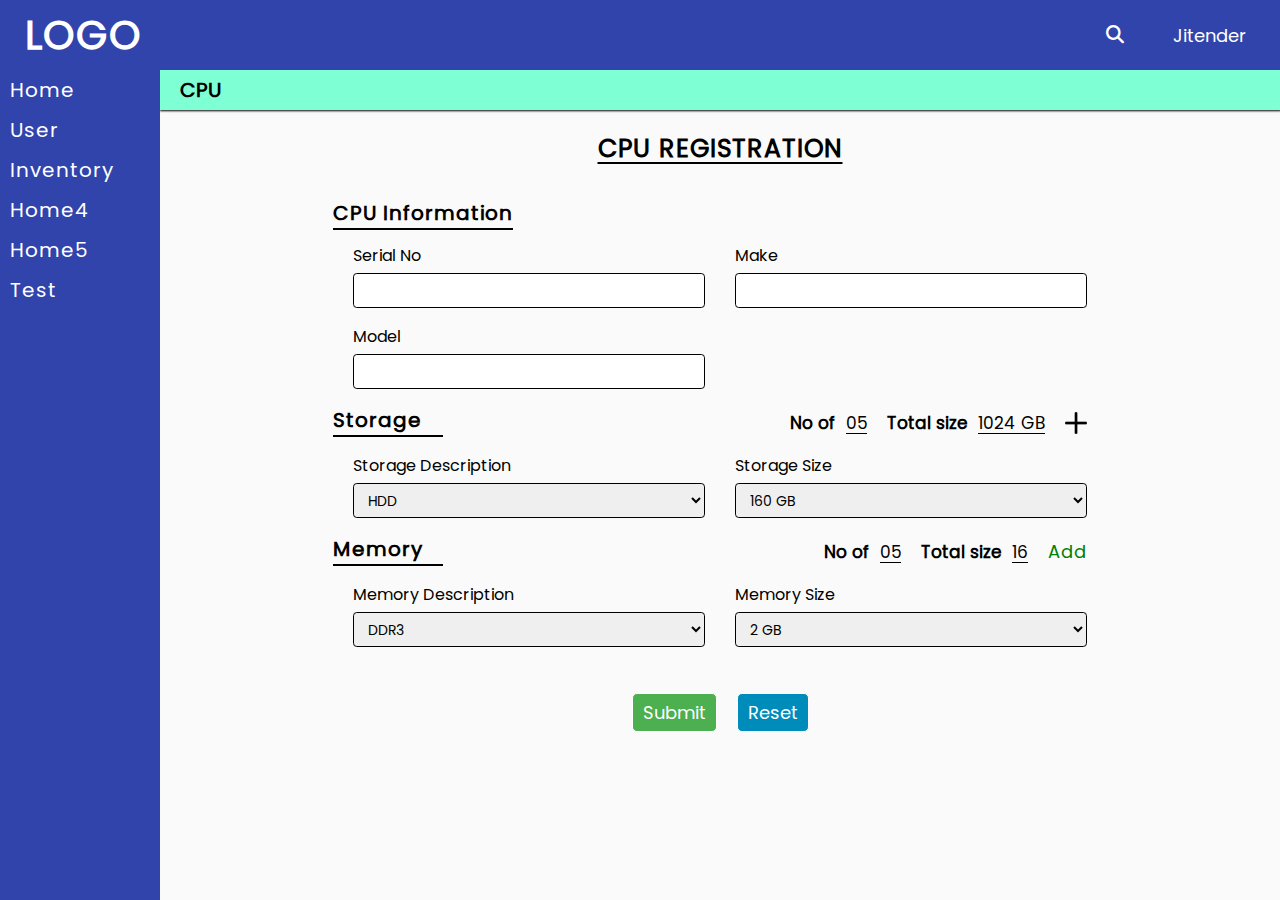
<file: add-cpu.html>
<!DOCTYPE html>
<html lang="en">

<head>
    <meta charset="UTF-8">
    <meta name="viewport" content="width=device-width, initial-scale=1.0">
    <title>Home</title>
    <link rel="stylesheet" href="https://cdnjs.cloudflare.com/ajax/libs/font-awesome/6.4.2/css/all.min.css">
    <link rel="stylesheet" href="CSS/root.css">
    <link rel="stylesheet" href="CSS/style.css">
    <!-- <link rel="stylesheet" href="CSS/form1.css"> -->
    <link rel="stylesheet" href="CSS/media.css">
</head>

<body>

    <!--? Header -->

    <div class="searchbar">
        <div class="search-section">
            <input type="text" id="search-input">
            <input type="submit" value="Search" class="btn" id="search-btn">

        </div>
    </div>

    <div class="header">

        <div class="left-header">
            <!-- ! bar -->
            <div class="bar">
                <img src="image/icon/menu-bar.webp" alt="" width="40px" id="opensidebarmenu">

            </div>

            <!-- ! End bar -->


            <!--! logo -->

            <div class="logo">
                <a href="">
                    <Span>LOGO</Span>
                </a>
            </div>
            <!--! End logo -->



        </div>

        <div class="right-header">


            <!--! search -->
            <div class="search">

                <i class="fa-solid fa-magnifying-glass fa-2xl showsearch" style="color: #ffffff;"></i>





            </div>



            <!--! End search -->


            <!--! User -->
            <div class="user">
                <Span>Jitender</Span>
            </div>
            <!--! End User -->



        </div>
    </div>



    <!--? END Header -->

    <!--? Sidebar  -->

    <div class="sidebar" id="sidebarmenu">

     
        <div class="menu">
            <ul>
                <li><a href="index.html">Home</a></li>

                <li class="sub"><a> User</a>
                    <div class="submenu">
                        <ul>
                            <li><a href="user.html">User</a></li>
                            <li><a href="add-user.html">Registration</a></li>
                            <li><a href="update-user.html">Update</a></li>

                        </ul>
                    </div>
                </li>
                <li class="sub"><a>Inventory</a>
                    <div class="submenu">
                        <ul>
                            <li class="sub2"><a>CPU</a>
                                <div class="submenu2">
                                    <ul>
                                        <li><a href="cpu.html">CPU</a></li>
                                        <li><a href="add-cpu.html">Add</a></li>
                                        <li><a href="update-cpu.html">Update</a></li>
                                    </ul>

                                </div>
                            
                            </li>
                            <li class="sub2"><a>Monitor</a>
                                <div class="submenu2">
                                    <ul>
                                        <li><a href="">Monitor</a></li>
                                        <li><a href="">Add</a></li>
                                        <li><a href="">Update</a></li>
                                    </ul>

                                </div>
                            
                            </li>
                            <li class="sub2"><a>Printer</a>
                                <div class="submenu2">
                                    <ul>
                                        <li><a href="">Printer</a></li>
                                        <li><a href="">Add</a></li>
                                        <li><a href="">Update</a></li>
                                    </ul>

                                </div>
                            
                            </li>
                            <li><a href="">Other</a></li>
                           
                        </ul>
                    </div>
                </li>
                <li><a href="menu.html">Home4</a></li>
                
                <li class="sub"><a>Home5</a>
                    <div class="submenu">
                        <ul>
                            <li><a href="">Submenu-2</a></li>
                            <li><a href="">Submenu-2</a></li>
                            <li><a href="">Submenu-2</a></li>
                        </ul>
                    </div>

                </li>
                <li class="sub"><a >Test</a>
                    <div class="submenu">
                        <ul>
                            <li><a href="test/table.html">Test Table</a></li>
                            <li><a href="test/form.html">Test Form</a></li>
                        </ul>
                    </div>
                </li>

            </ul>
        </div>

    </div>


    <!--? End Sidebar  -->

    <section class="container">

        <div class="cat">
            <span>CPU</span>
        </div>

        <div class="main-container">


            <div class="f-responsive">
                <div class="mform">

                    <div class="form-header">
                        <p>
                            CPU REGISTRATION
                        </p>
                    </div>

                    <form action="#">




                        <!-- <legend>CPU Information</legend> -->
                        <div class="field-dis">
                            <div class="fd-left">
                                <p>CPU Information</p>
                            </div>
                        </div>

                        <div class="f-div-inline">
                            <div class="input-field">
                                <label class="mform-lb" for="serialno">Serial No</label>
                                <input type="text" id="serialno" class="input-text">
                            </div>
                            <div class="input-field">
                                <label class="mform-lb" for="make">Make</label>
                                <input type="text" id="make" class="input-text">
                            </div>
                            <div class="input-field">
                                <label class="mform-lb" for="model">Model</label>
                                <input type="text" id="model" class="input-text">
                            </div>



                        </div>

                        <div class="field-dis">
                            <div class=" fd-left">
                                <p>Storage</p>
                            </div>
                            <div class="fd-right">
                                <div>
                                    <label >No of</label>
                                    <span class="no-of"> 05 </span>
                                </div>
                                <div>
                                    <label >Total size</label>
                                    <span class="to-size">1024 GB</span>
                                </div>
                                <div class="add-item">
                                    <img src="image/icon/plus.webp" alt="add Storage">
                                </div>
                                <!-- <div class="add-item">
                                    <a href="#">Add</a>
                                </div> -->
                            </div>

                        </div>

                        <div class="f-div-inline">

                            <div class="input-field">
                                <label class="mform-lb" >Storage Description</label>
                                <select name=""  class="input-select">
                                    <option disabled>select</option>
                                    <option value="hdd">HDD</option>
                                    <option value="ssd">SSD</option>
                                </select>
                            </div>
                            <div class="input-field">
                                <label class="mform-lb" >Storage Size</label>
                                <select name=""  class="input-select">
                                    <option disabled>select</option>
                                    <option value="160gb">160 GB</option>
                                    <option value="250gb">250 GB</option>
                                    <option value="320fb">320 GB</option>
                                    <option value="512gb">512 GB</option>
                                    <option value="1tb">1 TB</option>
                                </select>
                            </div>
                            
                        </div>
                        <div class="field-dis">
                            <div class=" fd-left">
                                <p>Memory</p>
                            </div>
                            <div class="fd-right">
                                <div>
                                    <label >No of</label>
                                    <span class="no-of"> 05 </span>
                                </div>
                                <div>
                                    <label >Total size</label>
                                    <span class="to-size"> 16 </span>
                                </div>
                                <!-- <div class="add-item">
                                    <img src="image/icon/plus.webp" alt="add Memory">
                                </div> -->
                                <div class="add-item">
                                    <a href="#">Add</a>
                                </div>
                            </div>

                        </div>
                        <div class="f-div-inline">

                           
                            <div class="input-field">
                                <label class="mform-lb" >Memory Description</label>
                                <select name=""  class="input-select">
                                    <option disabled>select</option>
                                    <option value="ddr3">DDR3</option>
                                    <option value="ddr4">DDR4</option>
                                </select>
                            </div>
                            <div class="input-field">
                                <label class="mform-lb" >Memory Size</label>
                                <select name="" class="input-select">
                                    <option disabled>select</option>
                                    <option value="2gb">2 GB</option>
                                    <option value="4gb">4 GB</option>
                                    <option value="8gb">8 GB</option>
                                    <option value="16gb">16 GB</option>
                                </select>
                            </div>
                        </div>





                        <div class="f-btn-inline">
                            <div class="button">
                                <input type="submit" class="btn bg-green">
                            </div>
                            <div class="button">
                                <input type="reset" class="btn bg-blue">
                            </div>

                        </div>

                    </form>
                </div>
            </div>


        </div>

    </section>


















    <script src="JS/script.js"></script>

</body>

</html>
</file>
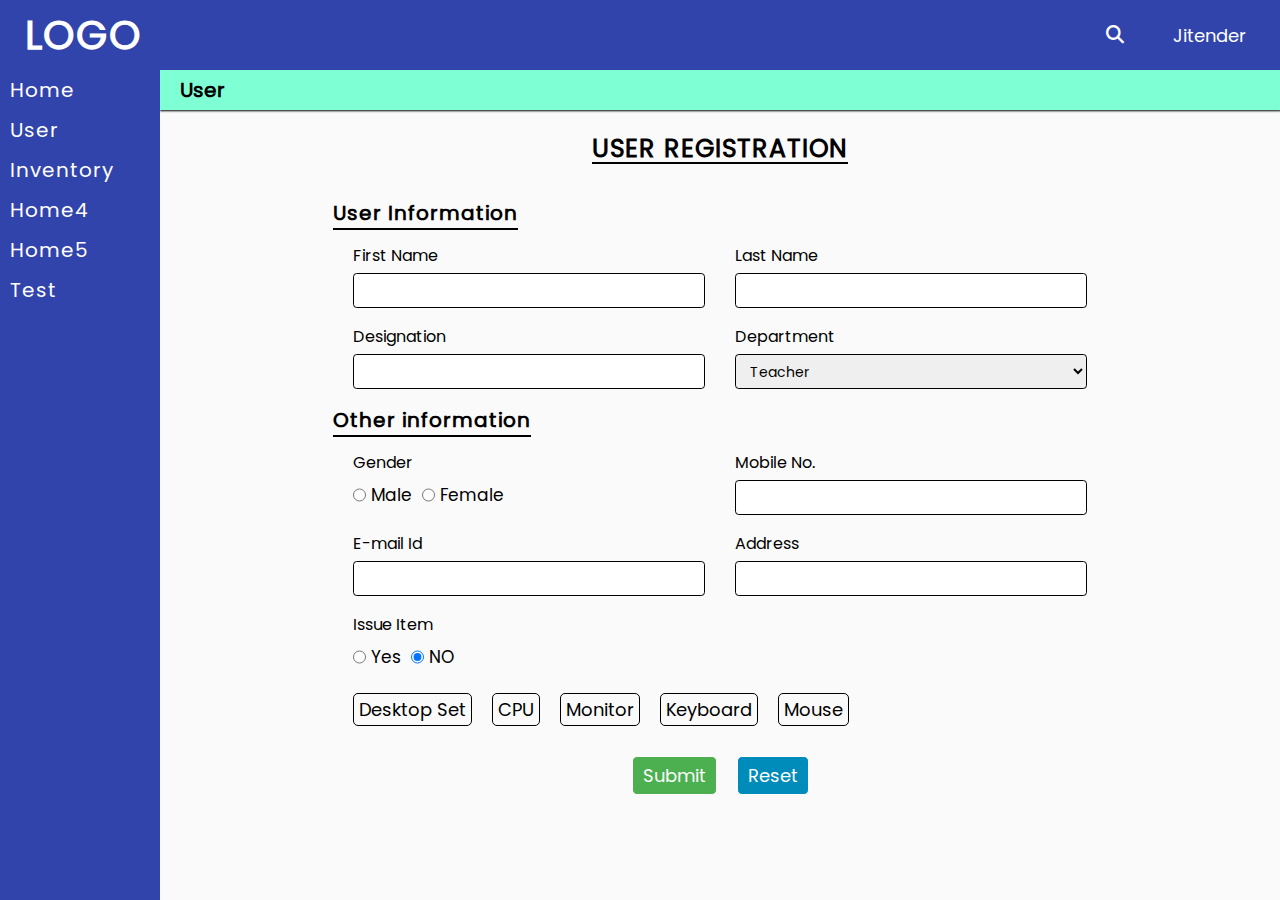
<file: add-user.html>
<!DOCTYPE html>
<html lang="en">

<head>
    <meta charset="UTF-8">
    <meta name="viewport" content="width=device-width, initial-scale=1.0">
    <title>Home</title>
    <link rel="stylesheet" href="https://cdnjs.cloudflare.com/ajax/libs/font-awesome/6.4.2/css/all.min.css">
    <link rel="stylesheet" href="CSS/root.css">
    <link rel="stylesheet" href="CSS/style.css">
    <link rel="stylesheet" href="CSS/media.css">
    <link rel="stylesheet" href="CSS/style2.css">
</head>

<body>

    <!--? Header --> 

    <div class="searchbar">
        <div class="search-section">
            <input type="text" id="search-input">
            <input type="submit" value="Search" class="btn" id="search-btn">

        </div>
    </div>

    <div class="header">

        <div class="left-header">
            <!-- ! bar -->
            <div class="bar">
                <img src="image/icon/menu-bar.webp" alt="" width="40px" id="opensidebarmenu">

            </div>

            <!-- ! End bar -->


            <!--! logo -->

            <div class="logo">
                <a href="">
                    <Span>LOGO</Span>
                </a>
            </div>
            <!--! End logo -->



        </div>

        <div class="right-header">


            <!--! search -->
            <div class="search">

                <i class="fa-solid fa-magnifying-glass fa-2xl showsearch" style="color: #ffffff;"></i>





            </div>



            <!--! End search -->


            <!--! User -->
            <div class="user">
                <Span>Jitender</Span>
            </div>
            <!--! End User -->



        </div>
    </div>



    <!--? END Header -->

    <!--? Sidebar  -->

    <div class="sidebar" id="sidebarmenu">


        <div class="menu">
            <ul>
                <li><a href="index.html">Home</a></li>

                <li class="sub"><a> User</a>
                    <div class="submenu">
                        <ul>
                            <li><a href="user.html">User</a></li>
                            <li><a href="add-user.html">Registration</a></li>
                            <li><a href="update-user.html">Update</a></li>

                        </ul>
                    </div>
                </li>
                <li class="sub"><a>Inventory</a>
                    <div class="submenu">
                        <ul>
                            <li class="sub2"><a>CPU</a>
                                <div class="submenu2">
                                    <ul>
                                        <li><a href="cpu.html">CPU</a></li>
                                        <li><a href="add-cpu.html">Add</a></li>
                                        <li><a href="update-cpu.html">Update</a></li>
                                    </ul>

                                </div>

                            </li>
                            <li class="sub2"><a>Monitor</a>
                                <div class="submenu2">
                                    <ul>
                                        <li><a href="">Monitor</a></li>
                                        <li><a href="">Add</a></li>
                                        <li><a href="">Update</a></li>
                                    </ul>

                                </div>

                            </li>
                            <li class="sub2"><a>Printer</a>
                                <div class="submenu2">
                                    <ul>
                                        <li><a href="">Printer</a></li>
                                        <li><a href="">Add</a></li>
                                        <li><a href="">Update</a></li>
                                    </ul>

                                </div>

                            </li>
                            <li><a href="">Other</a></li>

                        </ul>
                    </div>
                </li>
                <li><a href="menu.html">Home4</a></li>

                <li class="sub"><a>Home5</a>
                    <div class="submenu">
                        <ul>
                            <li><a href="">Submenu-2</a></li>
                            <li><a href="">Submenu-2</a></li>
                            <li><a href="">Submenu-2</a></li>
                        </ul>
                    </div>

                </li>
                <li class="sub"><a>Test</a>
                    <div class="submenu">
                        <ul>
                            <li><a href="test/table.html">Test Table</a></li>
                            <li><a href="test/form.html">Test Form</a></li>
                        </ul>
                    </div>
                </li>

            </ul>
        </div>

    </div>


    <!--? End Sidebar  -->

    <section class="container">

        <div class="cat">
            <span>User</span>
        </div>

        <div class="main-container">


            <div class="f-responsive">
                <div class="mform">

                    <div class="form-header">
                        <p>
                            USER REGISTRATION
                        </p>
                    </div>

                    <form action="#">




                        <div class="field-dis">
                            <div class="fd-left">
                                <p>User Information</p>
                            </div>

                        </div>
                        <div class="f-div-inline">
                            <div class="input-field">
                                <label class="mform-lb" for="fname">First Name</label>
                                <input type="text" id="fname" class="input-text">
                            </div>
                            <div class="input-field">
                                <label class="mform-lb" for="lname">Last Name</label>
                                <input type="text" id="lname" class="input-text">
                            </div>
                            <div class="input-field">
                                <label class="mform-lb" for="designation">Designation</label>
                                <input type="text" id="designation" class="input-text">
                            </div>

                            <div class="input-field">
                                <label class="mform-lb" for="department">Department</label>
                                <select name="" id="department" class="input-select">
                                    <option disabled>select</option>
                                    <option value="teacher">Teacher</option>
                                    <option value="admin">Admin</option>
                                    <option value="schooloffice">School Office</option>
                                </select>
                            </div>



                        </div>

                        <div class="field-dis">
                            <div class="fd-left">
                                <p>Other information</p>
                            </div>

                        </div>

                        <div class="f-div-inline">
                            <div class="input-field">
                                <label class="mform-lb">Gender</label>
                                <div class="f-radio-inline">
                                    <div class="input-radio">
                                        <input type="radio" value="male" id="male" name="gender">
                                        <label class="mform-ch-lb" for="male">Male</label>

                                    </div>
                                    <div class="input-radio">
                                        <input type="radio" value="female" id="female" name="gender">
                                        <label class="mform-ch-lb" for="female">Female</label>

                                    </div>
                                </div>
                            </div>

                            <div class="input-field">
                                <label class="mform-lb" for="mobile">Mobile No.</label>
                                <input type="number" id="mobile" class="input-text">
                            </div>
                            <div class="input-field">
                                <label class="mform-lb" for="email">E-mail Id</label>
                                <input type="email" id="email" class="input-text">
                            </div>
                            <div class="input-field">
                                <label class="mform-lb" for="address">Address</label>
                                <input type="email" id="address" class="input-text">
                                
                            </div>

                            <!--! item issue  (yes / No) -->

                            <div class="input-field">
                                <label class="mform-lb">Issue Item</label>
                                <div class="f-radio-inline ">
                                    <div class="input-radio">
                                        <input type="radio" value="yes" class="issueitemyes" id="yes" name="issueItem">
                                        <label class="mform-ch-lb" for="yes">Yes</label>

                                    </div>
                                    <div class="input-radio">
                                        <input type="radio" value="no" class="issueitemno" checked id="issureno"
                                            name="issueItem">
                                        <label class="mform-ch-lb" for="issureno">NO</label>

                                    </div>
                                </div>
                            </div>



                        </div>


                        <!--! Items Name -->

                        <div class="issueitems mb-2">
                            <div class="f-div-inline">
                                <!-- <label class="mform-lb " for="">Name</label> -->
                                <div class=" d-flex">
                                    <div class="input-checkbox mr-2 ">
                                        <input type="checkbox" class="f-issue-btn" id="userissuedesktopset" value="">
                                        <label class="sm-btn" for="userissuedesktopset">Desktop Set</label>

                                    </div>

                                    <div class="input-checkbox mr-2 ">
                                        <input type="checkbox" class="f-issue-btn" id="userissuecpu" value="">
                                        <label class="sm-btn" for="userissuecpu">CPU</label>

                                    </div>
                                    <div class="input-checkbox mr-2 ">
                                        <input type="checkbox" class="f-issue-btn" id="userissuelcd" value="">
                                        <label class="sm-btn" for="userissuelcd">Monitor</label>

                                    </div>
                                    <div class="input-checkbox mr-2">
                                        <input type="checkbox" class="f-issue-btn" id="userissuekeybord" value="">
                                        <label class="sm-btn" for="userissuekeybord">Keyboard</label>

                                    </div>
                                    <div class="input-checkbox mr-2">
                                        <input type="checkbox" class="f-issue-btn" id="userissuemouse" value="">
                                        <label class="sm-btn" for="userissuemouse">Mouse</label>

                                    </div>
                                </div>
                            </div>

                        </div>


                        <!--! Issued items details  -->

                        <div class="f-div-inline d-none" id="desktopsetdetails">
                            <div class="field-dis ">
                                <div class="fd-left">
                                    <p class="m-font" style="font-size: 1.7rem;">Desktop Set Details</p>
                                </div>
    
                            </div>
                            <div class="input-field">
                                <label class="mform-lb" for="cpuserialno"> CPU Serial No</label>
                                <input type="text" id="cpuserialno" class="input-text">
                            </div>
                            <div class="input-field">
                                <label class="mform-lb" for="lcdserialno"> Monitor Serial No</label>
                                <input type="text" id="lcdserialno" class="input-text">
                            </div>
                            <div class="input-field">
                                <label class="mform-lb">Keyboard</label>
                                <div class="f-radio-inline ">
                                    <div class="input-radio">
                                        <input type="radio" value="yes" class="issueitemyes" id="keyboardyes" checked name="keyboard">
                                        <label class="mform-ch-lb" for="keyboardyes">Yes</label>

                                    </div>
                                    <div class="input-radio">
                                        <input type="radio" value="no" class="issueitemno"  id="keyboardno"
                                            name="keyboard">
                                        <label class="mform-ch-lb mr-2" for="keyboardno">NO</label>
                                       

                                    </div>
                                    <div class="input-radio">
                                        <input type="text" class="keyboardserialno d-none " >
                                        
                                       

                                    </div>
                                </div>
                            </div>
                            <div class="input-field">
                                <label class="mform-lb">Mouse</label>
                                <div class="f-radio-inline ">
                                    <div class="input-radio">
                                        <input type="radio" value="yes" class="issueitemyes" id="mouseyes" checked name="mouse">
                                        <label class="mform-ch-lb" for="mouseyes">Yes</label>

                                    </div>
                                    <div class="input-radio">
                                        <input type="radio" value="no" class="issueitemno"  id="mouseno"
                                            name="mouse">
                                        <label class="mform-ch-lb" for="mouseno">NO</label>

                                    </div>
                                </div>
                            </div>
                        </div>

                          <!-- ! Issued items details -- CPU  -->

                        <div class="f-div-inline d-none" id="cpudetails">
                            <div class="field-dis ">
                                <div class="fd-left">
                                    <p class="m-font" style="font-size: 1.7rem;">CPU Set Details</p>
                                </div>
    
                            </div>
                            <div class="input-field">
                                <label class="mform-lb" for="cpuserialno"> CPU Serial No</label>
                                <input type="text" id="cpuserialno" class="input-text">
                            </div>
                            
                        </div>
                          <!-- ! Issued items details --- Monitor  -->

                        <div class="f-div-inline d-none" id="lcddetails">
                            <div class="field-dis ">
                                <div class="fd-left">
                                    <p class="m-font" style="font-size: 1.7rem;">Monitor Set Details</p>
                                </div>
    
                            </div>
                            <div class="input-field">
                                <label class="mform-lb" for="lcdserialno"> Monitor Serial No</label>
                                <input type="text" id="lcdserialno" class="input-text">
                            </div>
                            
                        </div>


                        <div class="f-btn-inline">
                            <div class="button">
                                <input type="submit" class="btn bg-green">
                            </div>
                            <div class="button">
                                <input type="reset" class="btn bg-blue">
                            </div>

                        </div>

                    </form>
                </div>
            </div>


        </div>

    </section>


















    <script src="JS/script.js"></script>

</body>

</html>
</file>
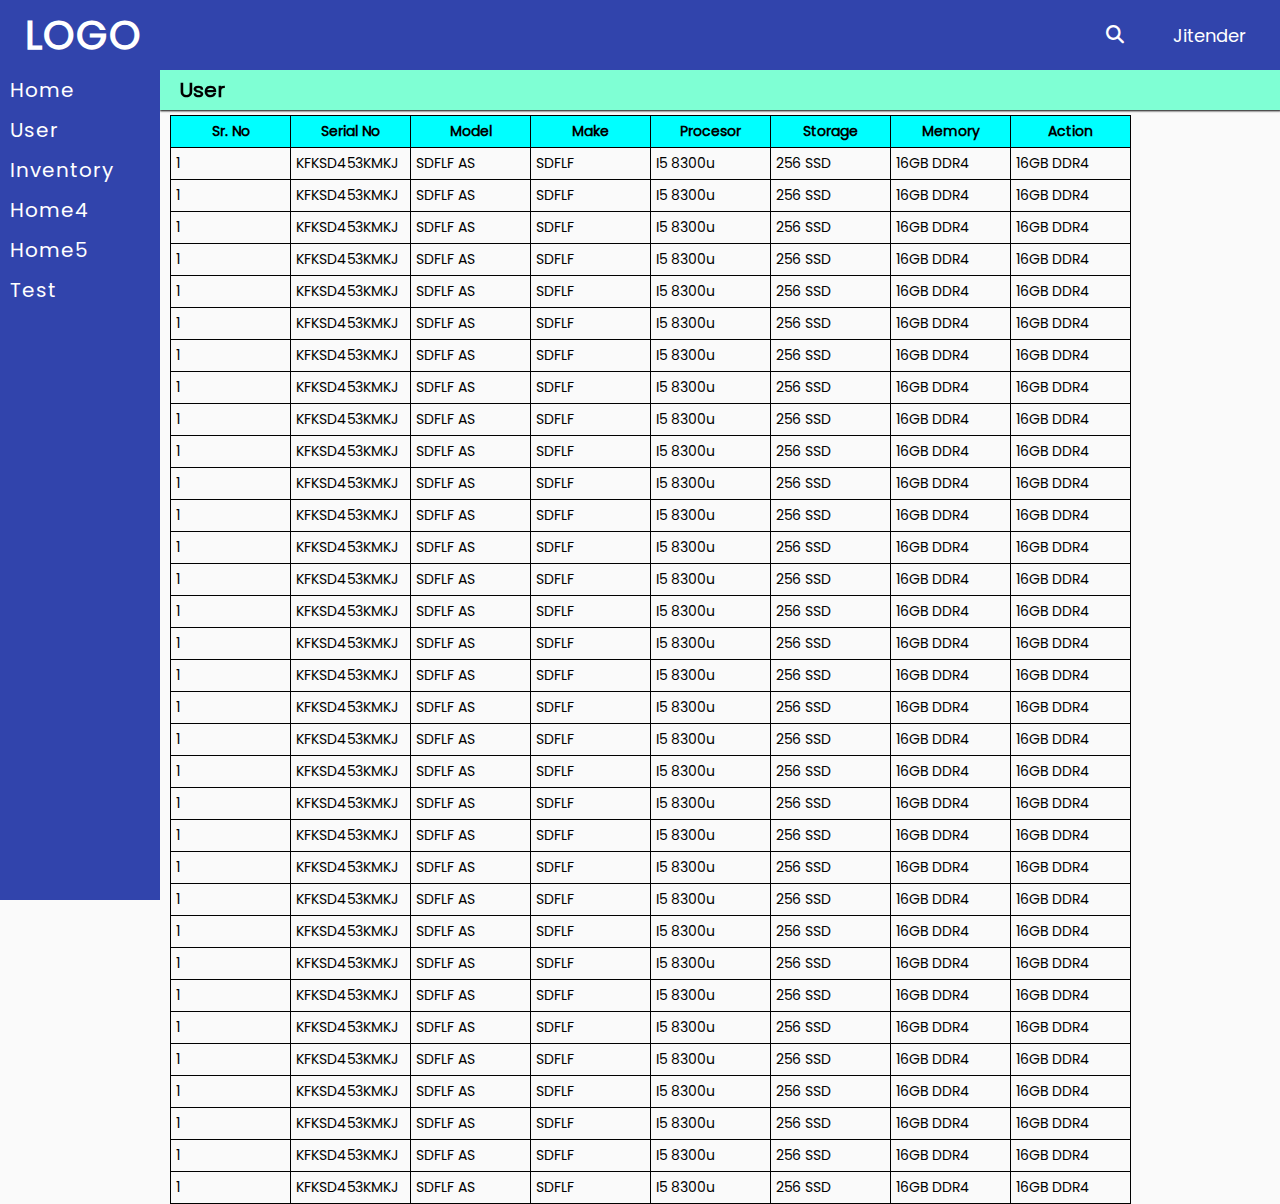
<file: cpu.html>
<!DOCTYPE html>
<html lang="en">

<head>
    <meta charset="UTF-8">
    <meta name="viewport" content="width=device-width, initial-scale=1.0">
    <title>Home</title>
    <link rel="stylesheet" href="https://cdnjs.cloudflare.com/ajax/libs/font-awesome/6.4.2/css/all.min.css">
    <link rel="stylesheet" href="CSS/root.css">
    <link rel="stylesheet" href="CSS/style.css">
    <link rel="stylesheet" href="CSS/media.css">
</head>

<body>

    <!--? Header -->

    <div class="header">

        <div class="left-header">
            <!-- ! bar -->
            <div class="bar">
                <img src="image/icon/menu-bar.webp" alt="" width="40px" id="opensidebarmenu">

            </div>

            <!-- ! End bar -->


            <!--! logo -->

            <div class="logo">
                <a href="">
                    <Span>LOGO</Span>
                </a>
            </div>
            <!--! End logo -->



        </div>

        <div class="right-header">


            <!--! search -->
            <div class="search">

                <i class="fa-solid fa-magnifying-glass fa-2xl showsearch" style="color: #ffffff;"></i>

             



            </div>



            <!--! End search -->


            <!--! User -->
            <div class="user">
                <Span>Jitender</Span>
            </div>
            <!--! End User -->



        </div>
    </div>

    <div class="searchbar">
        <div class="search-section">
            <input type="text" id="search-input">
            <input type="submit" value="Search" class="btn" id="search-btn">

        </div>
    </div>

    <!--? END Header -->

    <!--? Sidebar  -->

    <div class="sidebar" id="sidebarmenu">

     
        <div class="menu">
            <ul>
                <li><a href="index.html">Home</a></li>

                <li class="sub"><a> User</a>
                    <div class="submenu">
                        <ul>
                            <li><a href="user.html">User</a></li>
                            <li><a href="add-user.html">Registration</a></li>
                            <li><a href="update-user.html">Update</a></li>

                        </ul>
                    </div>
                </li>
                <li class="sub"><a>Inventory</a>
                    <div class="submenu">
                        <ul>
                            <li class="sub2"><a>CPU</a>
                                <div class="submenu2">
                                    <ul>
                                        <li><a href="cpu.html">CPU</a></li>
                                        <li><a href="add-cpu.html">Add</a></li>
                                        <li><a href="update-cpu.html">Update</a></li>
                                    </ul>

                                </div>
                            
                            </li>
                            <li class="sub2"><a>Monitor</a>
                                <div class="submenu2">
                                    <ul>
                                        <li><a href="">Monitor</a></li>
                                        <li><a href="">Add</a></li>
                                        <li><a href="">Update</a></li>
                                    </ul>

                                </div>
                            
                            </li>
                            <li class="sub2"><a>Printer</a>
                                <div class="submenu2">
                                    <ul>
                                        <li><a href="">Printer</a></li>
                                        <li><a href="">Add</a></li>
                                        <li><a href="">Update</a></li>
                                    </ul>

                                </div>
                            
                            </li>
                            <li><a href="">Other</a></li>
                           
                        </ul>
                    </div>
                </li>
                <li><a href="menu.html">Home4</a></li>
                
                <li class="sub"><a>Home5</a>
                    <div class="submenu">
                        <ul>
                            <li><a href="">Submenu-2</a></li>
                            <li><a href="">Submenu-2</a></li>
                            <li><a href="">Submenu-2</a></li>
                        </ul>
                    </div>

                </li>
                <li class="sub"><a >Test</a>
                    <div class="submenu">
                        <ul>
                            <li><a href="test/table.html">Test Table</a></li>
                            <li><a href="test/form.html">Test Form</a></li>
                        </ul>
                    </div>
                </li>

            </ul>
        </div>

    </div>

    <!--? End Sidebar  -->


    <section class="container">

        <div class="cat">
            <span>User</span>
        </div>

        <div class="main-container">





            <div class="tbl">
                <table>
                    <thead>
                        <tr> 
                            <th>Sr. No</th>
                            <th>Serial No</th>
                            <th>Model</th>
                            <th>Make</th>
                            <th>Procesor</th>
                            <th>Storage</th>
                            <th>Memory</th>
                            <th>Action</th>
                        </tr>
                    </thead>
                    <tbody>
                        <tr>
                            <td>1</td>
                            <td>KFKSD453KMKJ</td>
                            <td>SDFLF AS</td>
                            <td>SDFLF</td>
                            <td>I5 8300u</td>
                            <td>256 SSD</td>
                            <td> 16GB DDR4</td>
                            <td> 16GB DDR4</td>
                        </tr>
                        <tr>
                            <td>1</td>
                            <td>KFKSD453KMKJ</td>
                            <td>SDFLF AS</td>
                            <td>SDFLF</td>
                            <td>I5 8300u</td>
                            <td>256 SSD</td>
                            <td> 16GB DDR4</td>
                            <td> 16GB DDR4</td>
                        </tr>
                        <tr>
                            <td>1</td>
                            <td>KFKSD453KMKJ</td>
                            <td>SDFLF AS</td>
                            <td>SDFLF</td>
                            <td>I5 8300u</td>
                            <td>256 SSD</td>
                            <td> 16GB DDR4</td>
                            <td> 16GB DDR4</td>
                        </tr>
                        <tr>
                            <td>1</td>
                            <td>KFKSD453KMKJ</td>
                            <td>SDFLF AS</td>
                            <td>SDFLF</td>
                            <td>I5 8300u</td>
                            <td>256 SSD</td>
                            <td> 16GB DDR4</td>
                            <td> 16GB DDR4</td>
                        </tr>
                        <tr>
                            <td>1</td>
                            <td>KFKSD453KMKJ</td>
                            <td>SDFLF AS</td>
                            <td>SDFLF</td>
                            <td>I5 8300u</td>
                            <td>256 SSD</td>
                            <td> 16GB DDR4</td>
                            <td> 16GB DDR4</td>
                        </tr>
                        <tr>
                            <td>1</td>
                            <td>KFKSD453KMKJ</td>
                            <td>SDFLF AS</td>
                            <td>SDFLF</td>
                            <td>I5 8300u</td>
                            <td>256 SSD</td>
                            <td> 16GB DDR4</td>
                            <td> 16GB DDR4</td>
                        </tr>
                        <tr>
                            <td>1</td>
                            <td>KFKSD453KMKJ</td>
                            <td>SDFLF AS</td>
                            <td>SDFLF</td>
                            <td>I5 8300u</td>
                            <td>256 SSD</td>
                            <td> 16GB DDR4</td>
                            <td> 16GB DDR4</td>
                        </tr>
                        <tr>
                            <td>1</td>
                            <td>KFKSD453KMKJ</td>
                            <td>SDFLF AS</td>
                            <td>SDFLF</td>
                            <td>I5 8300u</td>
                            <td>256 SSD</td>
                            <td> 16GB DDR4</td>
                            <td> 16GB DDR4</td>
                        </tr>
                        <tr>
                            <td>1</td>
                            <td>KFKSD453KMKJ</td>
                            <td>SDFLF AS</td>
                            <td>SDFLF</td>
                            <td>I5 8300u</td>
                            <td>256 SSD</td>
                            <td> 16GB DDR4</td>
                            <td> 16GB DDR4</td>
                        </tr>
                        <tr>
                            <td>1</td>
                            <td>KFKSD453KMKJ</td>
                            <td>SDFLF AS</td>
                            <td>SDFLF</td>
                            <td>I5 8300u</td>
                            <td>256 SSD</td>
                            <td> 16GB DDR4</td>
                            <td> 16GB DDR4</td>
                        </tr>
                        <tr>
                            <td>1</td>
                            <td>KFKSD453KMKJ</td>
                            <td>SDFLF AS</td>
                            <td>SDFLF</td>
                            <td>I5 8300u</td>
                            <td>256 SSD</td>
                            <td> 16GB DDR4</td>
                            <td> 16GB DDR4</td>
                        </tr>
                        <tr>
                            <td>1</td>
                            <td>KFKSD453KMKJ</td>
                            <td>SDFLF AS</td>
                            <td>SDFLF</td>
                            <td>I5 8300u</td>
                            <td>256 SSD</td>
                            <td> 16GB DDR4</td>
                            <td> 16GB DDR4</td>
                        </tr>
                        <tr>
                            <td>1</td>
                            <td>KFKSD453KMKJ</td>
                            <td>SDFLF AS</td>
                            <td>SDFLF</td>
                            <td>I5 8300u</td>
                            <td>256 SSD</td>
                            <td> 16GB DDR4</td>
                            <td> 16GB DDR4</td>
                        </tr>
                        <tr>
                            <td>1</td>
                            <td>KFKSD453KMKJ</td>
                            <td>SDFLF AS</td>
                            <td>SDFLF</td>
                            <td>I5 8300u</td>
                            <td>256 SSD</td>
                            <td> 16GB DDR4</td>
                            <td> 16GB DDR4</td>
                        </tr>
                        <tr>
                            <td>1</td>
                            <td>KFKSD453KMKJ</td>
                            <td>SDFLF AS</td>
                            <td>SDFLF</td>
                            <td>I5 8300u</td>
                            <td>256 SSD</td>
                            <td> 16GB DDR4</td>
                            <td> 16GB DDR4</td>
                        </tr>
                        <tr>
                            <td>1</td>
                            <td>KFKSD453KMKJ</td>
                            <td>SDFLF AS</td>
                            <td>SDFLF</td>
                            <td>I5 8300u</td>
                            <td>256 SSD</td>
                            <td> 16GB DDR4</td>
                            <td> 16GB DDR4</td>
                        </tr>
                        <tr>
                            <td>1</td>
                            <td>KFKSD453KMKJ</td>
                            <td>SDFLF AS</td>
                            <td>SDFLF</td>
                            <td>I5 8300u</td>
                            <td>256 SSD</td>
                            <td> 16GB DDR4</td>
                            <td> 16GB DDR4</td>
                        </tr>
                        <tr>
                            <td>1</td>
                            <td>KFKSD453KMKJ</td>
                            <td>SDFLF AS</td>
                            <td>SDFLF</td>
                            <td>I5 8300u</td>
                            <td>256 SSD</td>
                            <td> 16GB DDR4</td>
                            <td> 16GB DDR4</td>
                        </tr>
                        <tr>
                            <td>1</td>
                            <td>KFKSD453KMKJ</td>
                            <td>SDFLF AS</td>
                            <td>SDFLF</td>
                            <td>I5 8300u</td>
                            <td>256 SSD</td>
                            <td> 16GB DDR4</td>
                            <td> 16GB DDR4</td>
                        </tr>
                        <tr>
                            <td>1</td>
                            <td>KFKSD453KMKJ</td>
                            <td>SDFLF AS</td>
                            <td>SDFLF</td>
                            <td>I5 8300u</td>
                            <td>256 SSD</td>
                            <td> 16GB DDR4</td>
                            <td> 16GB DDR4</td>
                        </tr>
                        <tr>
                            <td>1</td>
                            <td>KFKSD453KMKJ</td>
                            <td>SDFLF AS</td>
                            <td>SDFLF</td>
                            <td>I5 8300u</td>
                            <td>256 SSD</td>
                            <td> 16GB DDR4</td>
                            <td> 16GB DDR4</td>
                        </tr>
                        <tr>
                            <td>1</td>
                            <td>KFKSD453KMKJ</td>
                            <td>SDFLF AS</td>
                            <td>SDFLF</td>
                            <td>I5 8300u</td>
                            <td>256 SSD</td>
                            <td> 16GB DDR4</td>
                            <td> 16GB DDR4</td>
                        </tr>
                        <tr>
                            <td>1</td>
                            <td>KFKSD453KMKJ</td>
                            <td>SDFLF AS</td>
                            <td>SDFLF</td>
                            <td>I5 8300u</td>
                            <td>256 SSD</td>
                            <td> 16GB DDR4</td>
                            <td> 16GB DDR4</td>
                        </tr>
                        <tr>
                            <td>1</td>
                            <td>KFKSD453KMKJ</td>
                            <td>SDFLF AS</td>
                            <td>SDFLF</td>
                            <td>I5 8300u</td>
                            <td>256 SSD</td>
                            <td> 16GB DDR4</td>
                            <td> 16GB DDR4</td>
                        </tr>
                        <tr>
                            <td>1</td>
                            <td>KFKSD453KMKJ</td>
                            <td>SDFLF AS</td>
                            <td>SDFLF</td>
                            <td>I5 8300u</td>
                            <td>256 SSD</td>
                            <td> 16GB DDR4</td>
                            <td> 16GB DDR4</td>
                        </tr>
                        <tr>
                            <td>1</td>
                            <td>KFKSD453KMKJ</td>
                            <td>SDFLF AS</td>
                            <td>SDFLF</td>
                            <td>I5 8300u</td>
                            <td>256 SSD</td>
                            <td> 16GB DDR4</td>
                            <td> 16GB DDR4</td>
                        </tr>
                        <tr>
                            <td>1</td>
                            <td>KFKSD453KMKJ</td>
                            <td>SDFLF AS</td>
                            <td>SDFLF</td>
                            <td>I5 8300u</td>
                            <td>256 SSD</td>
                            <td> 16GB DDR4</td>
                            <td> 16GB DDR4</td>
                        </tr>
                        <tr>
                            <td>1</td>
                            <td>KFKSD453KMKJ</td>
                            <td>SDFLF AS</td>
                            <td>SDFLF</td>
                            <td>I5 8300u</td>
                            <td>256 SSD</td>
                            <td> 16GB DDR4</td>
                            <td> 16GB DDR4</td>
                        </tr>
                        <tr>
                            <td>1</td>
                            <td>KFKSD453KMKJ</td>
                            <td>SDFLF AS</td>
                            <td>SDFLF</td>
                            <td>I5 8300u</td>
                            <td>256 SSD</td>
                            <td> 16GB DDR4</td>
                            <td> 16GB DDR4</td>
                        </tr>
                        <tr>
                            <td>1</td>
                            <td>KFKSD453KMKJ</td>
                            <td>SDFLF AS</td>
                            <td>SDFLF</td>
                            <td>I5 8300u</td>
                            <td>256 SSD</td>
                            <td> 16GB DDR4</td>
                            <td> 16GB DDR4</td>
                        </tr>
                        <tr>
                            <td>1</td>
                            <td>KFKSD453KMKJ</td>
                            <td>SDFLF AS</td>
                            <td>SDFLF</td>
                            <td>I5 8300u</td>
                            <td>256 SSD</td>
                            <td> 16GB DDR4</td>
                            <td> 16GB DDR4</td>
                        </tr>
                        <tr>
                            <td>1</td>
                            <td>KFKSD453KMKJ</td>
                            <td>SDFLF AS</td>
                            <td>SDFLF</td>
                            <td>I5 8300u</td>
                            <td>256 SSD</td>
                            <td> 16GB DDR4</td>
                            <td> 16GB DDR4</td>
                        </tr>
                        <tr>
                            <td>1</td>
                            <td>KFKSD453KMKJ</td>
                            <td>SDFLF AS</td>
                            <td>SDFLF</td>
                            <td>I5 8300u</td>
                            <td>256 SSD</td>
                            <td> 16GB DDR4</td>
                            <td> 16GB DDR4</td>
                        </tr>


                    </tbody>
                </table>
            </div>








        </div>

    </section>







    <script src="JS/script.js"></script>

</body>

</html>
</file>
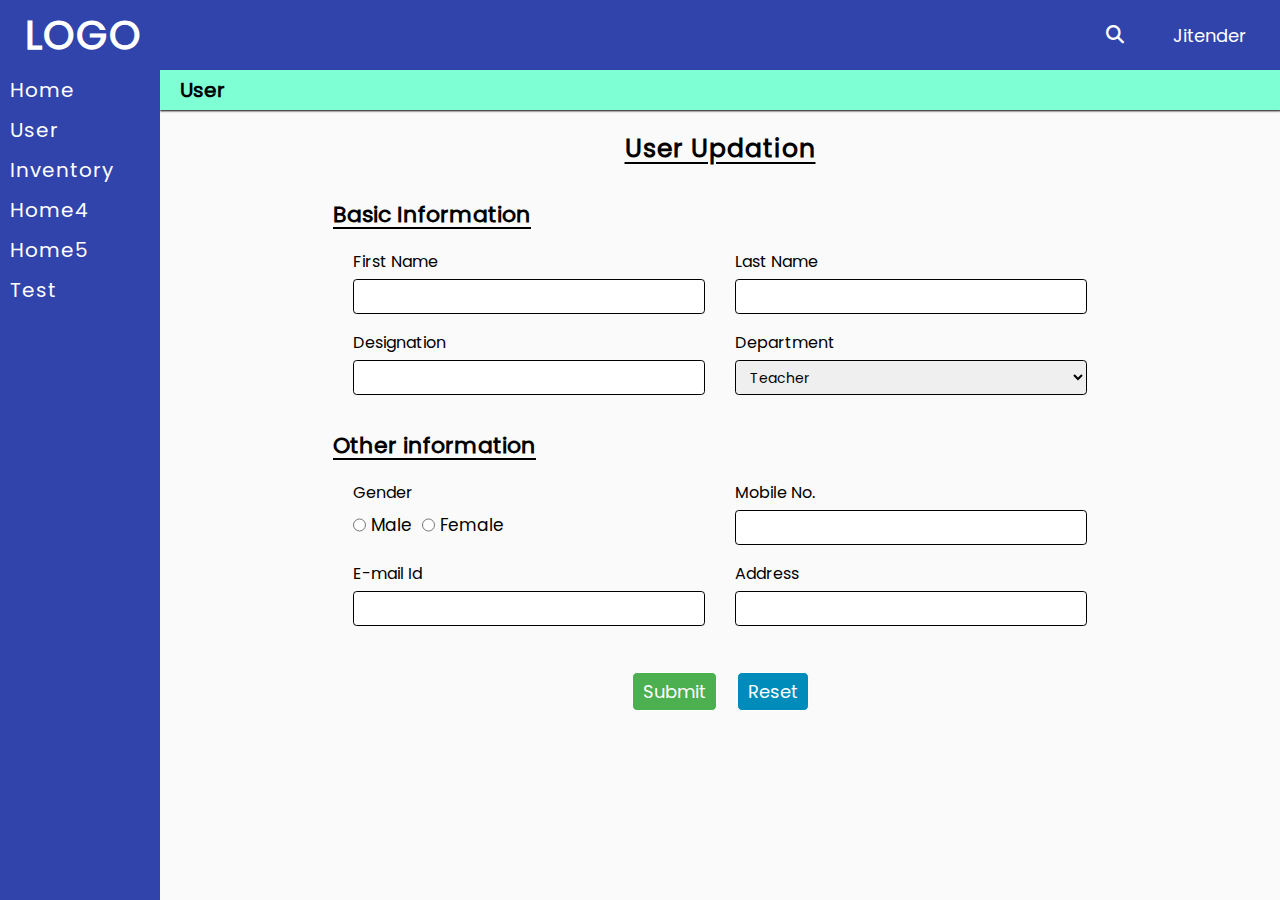
<file: update-user.html>
<!DOCTYPE html>
<html lang="en">

<head>
    <meta charset="UTF-8">
    <meta name="viewport" content="width=device-width, initial-scale=1.0">
    <title>Home</title>
    <link rel="stylesheet" href="https://cdnjs.cloudflare.com/ajax/libs/font-awesome/6.4.2/css/all.min.css">
    <link rel="stylesheet" href="CSS/root.css">
    <link rel="stylesheet" href="CSS/style.css">
    <link rel="stylesheet" href="CSS/media.css">
</head>

<body>

    <!--? Header -->

    <div class="searchbar">
        <div class="search-section">
            <input type="text" id="search-input">
            <input type="submit" value="Search" class="btn" id="search-btn">

        </div>
    </div>

    <div class="header">

        <div class="left-header">
            <!-- ! bar -->
            <div class="bar">
                <img src="image/icon/menu-bar.webp" alt="" width="40px" id="opensidebarmenu">

            </div>

            <!-- ! End bar -->


            <!--! logo -->

            <div class="logo">
                <a href="">
                    <Span>LOGO</Span>
                </a>
            </div>
            <!--! End logo -->



        </div>

        <div class="right-header">


            <!--! search -->
            <div class="search">

                <i class="fa-solid fa-magnifying-glass fa-2xl showsearch" style="color: #ffffff;"></i>





            </div>



            <!--! End search -->


            <!--! User -->
            <div class="user">
                <Span>Jitender</Span>
            </div>
            <!--! End User -->



        </div>
    </div>



    <!--? END Header -->

    <!--? Sidebar  -->

    <div class="sidebar" id="sidebarmenu">

     
        <div class="menu">
            <ul>
                <li><a href="index.html">Home</a></li>

                <li class="sub"><a> User</a>
                    <div class="submenu">
                        <ul>
                            <li><a href="user.html">User</a></li>
                            <li><a href="add-user.html">Registration</a></li>
                            <li><a href="update-user.html">Update</a></li>

                        </ul>
                    </div>
                </li>
                <li class="sub"><a>Inventory</a>
                    <div class="submenu">
                        <ul>
                            <li class="sub2"><a>CPU</a>
                                <div class="submenu2">
                                    <ul>
                                        <li><a href="cpu.html">CPU</a></li>
                                        <li><a href="add-cpu.html">Add</a></li>
                                        <li><a href="update-cpu.html">Update</a></li>
                                    </ul>

                                </div>
                            
                            </li>
                            <li class="sub2"><a>Monitor</a>
                                <div class="submenu2">
                                    <ul>
                                        <li><a href="">Monitor</a></li>
                                        <li><a href="">Add</a></li>
                                        <li><a href="">Update</a></li>
                                    </ul>

                                </div>
                            
                            </li>
                            <li class="sub2"><a>Printer</a>
                                <div class="submenu2">
                                    <ul>
                                        <li><a href="">Printer</a></li>
                                        <li><a href="">Add</a></li>
                                        <li><a href="">Update</a></li>
                                    </ul>

                                </div>
                            
                            </li>
                            <li><a href="">Other</a></li>
                           
                        </ul>
                    </div>
                </li>
                <li><a href="menu.html">Home4</a></li>
                
                <li class="sub"><a>Home5</a>
                    <div class="submenu">
                        <ul>
                            <li><a href="">Submenu-2</a></li>
                            <li><a href="">Submenu-2</a></li>
                            <li><a href="">Submenu-2</a></li>
                        </ul>
                    </div>

                </li>
                <li class="sub"><a >Test</a>
                    <div class="submenu">
                        <ul>
                            <li><a href="test/table.html">Test Table</a></li>
                            <li><a href="test/form.html">Test Form</a></li>
                        </ul>
                    </div>
                </li>

            </ul>
        </div>

    </div>


    <!--? End Sidebar  -->

    <section class="container">

        <div class="cat">
            <span>User</span>
        </div>

        <div class="main-container">


            <div class="f-responsive">
                <div class="mform">

                    <div class="form-header">
                        <p>
                            User Updation
                        </p>
                    </div>

                    <form action="#">




                        <legend>Basic Information</legend>
                        <div class="f-div-inline">
                            <div class="input-field">
                                <label class="mform-lb" for="fname">First Name</label>
                                <input type="text" id="fname" class="input-text">
                            </div>
                            <div class="input-field">
                                <label class="mform-lb" for="lname">Last Name</label>
                                <input type="text" id="lname" class="input-text">
                            </div>
                            <div class="input-field">
                                <label class="mform-lb" for="designation">Designation</label>
                                <input type="text" id="designation" class="input-text">
                            </div>
                           
                            <div class="input-field">
                                <label class="mform-lb" for="department">Department</label>
                                <select name="" id="department" class="input-select">
                                    <option disabled>select</option>
                                    <option value="teacher">Teacher</option>
                                    <option value="admin">Admin</option>
                                    <option value="schooloffice">School Office</option>
                                </select>
                            </div>
                           
                            

                        </div>


                        <legend>Other information</legend>
                        <div class="f-div-inline">
                            <div class="input-field">
                                <label class="mform-lb">Gender</label>
                                <div class="f-radio-inline">
                                    <div class="input-radio">
                                        <input type="radio" value="male" id="male" name="gender">
                                        <label class="mform-ch-lb" for="male">Male</label>

                                    </div>
                                    <div class="input-radio">
                                        <input type="radio" value="female" id="female" name="gender">
                                        <label class="mform-ch-lb" for="female">Female</label>

                                    </div>
                                </div>
                            </div>

                            <div class="input-field">
                                <label class="mform-lb" for="mobile">Mobile No.</label>
                                <input type="number" id="mobile" class="input-text">
                            </div>
                            <div class="input-field">
                                <label class="mform-lb" for="email">E-mail Id</label>
                                <input type="email" id="email" class="input-text">
                            </div>
                            <div class="input-field">
                                <label class="mform-lb" for="email">Address</label>
                                <input type="email" id="email" class="input-text">
                                <!-- <textarea name="" id="" cols="30" rows="10"></textarea> -->
                            </div>
                            

                        </div>


                        <div class="f-btn-inline">
                            <div class="button">
                                <input type="submit" class="btn bg-green">
                            </div>
                            <div class="button">
                                <input type="reset" class="btn bg-blue">
                            </div>
                            
                        </div>

                    </form>
                </div>
            </div>


        </div>

    </section>


















    <script src="JS/script.js"></script>

</body>

</html>
</file>
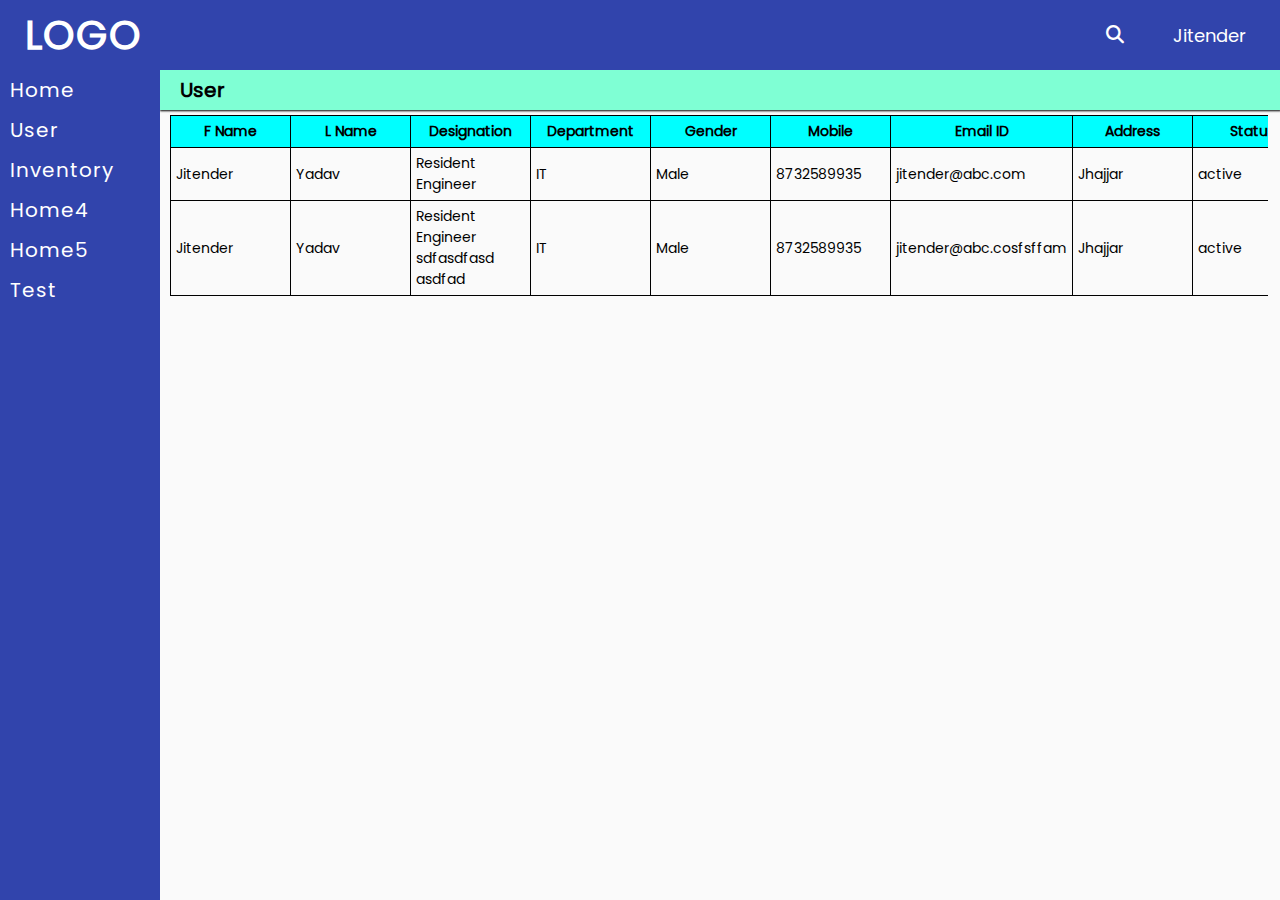
<file: user.html>
<!DOCTYPE html>
<html lang="en">

<head>
    <meta charset="UTF-8">
    <meta name="viewport" content="width=device-width, initial-scale=1.0">
    <title>Home</title>
    <link rel="stylesheet" href="https://cdnjs.cloudflare.com/ajax/libs/font-awesome/6.4.2/css/all.min.css">
   <link rel="stylesheet" href="CSS/root.css">
   <link rel="stylesheet" href="CSS/style.css">
   <link rel="stylesheet" href="CSS/media.css">
</head>

<body>

    <!--? Header -->

    <div class="header">

        <div class="left-header">
            <!-- ! bar -->
            <div class="bar">
                <img src="image/icon/menu-bar.webp" alt="" width="40px" id="opensidebarmenu">

            </div>

            <!-- ! End bar -->


            <!--! logo -->

            <div class="logo">
                <a href="">
                    <Span>LOGO</Span>
                </a>
            </div>
            <!--! End logo -->



        </div>

        <div class="right-header">


            <!--! search -->
            <div class="search">

                <i class="fa-solid fa-magnifying-glass fa-2xl showsearch" style="color: #ffffff;"></i>





            </div>



            <!--! End search -->


            <!--! User -->
            <div class="user">
                <Span>Jitender</Span>
            </div>
            <!--! End User -->



        </div>
    </div>

    <div class="searchbar">
        <div class="search-section">
            <input type="text" id="search-input">
            <input type="submit" value="Search" class="btn" id="search-btn">

        </div>
    </div>

    <!--? END Header -->

    <!--? Sidebar  -->

    <div class="sidebar" id="sidebarmenu">

     
        <div class="menu">
            <ul>
                <li><a href="index.html">Home</a></li>

                <li class="sub"><a> User</a>
                    <div class="submenu">
                        <ul>
                            <li><a href="user.html">User</a></li>
                            <li><a href="add-user.html">Registration</a></li>
                            <li><a href="update-user.html">Update</a></li>

                        </ul>
                    </div>
                </li>
                <li class="sub"><a>Inventory</a>
                    <div class="submenu">
                        <ul>
                            <li class="sub2"><a>CPU</a>
                                <div class="submenu2">
                                    <ul>
                                        <li><a href="cpu.html">CPU</a></li>
                                        <li><a href="add-cpu.html">Add</a></li>
                                        <li><a href="update-cpu.html">Update</a></li>
                                    </ul>

                                </div>
                            
                            </li>
                            <li class="sub2"><a>Monitor</a>
                                <div class="submenu2">
                                    <ul>
                                        <li><a href="">Monitor</a></li>
                                        <li><a href="">Add</a></li>
                                        <li><a href="">Update</a></li>
                                    </ul>

                                </div>
                            
                            </li>
                            <li class="sub2"><a>Printer</a>
                                <div class="submenu2">
                                    <ul>
                                        <li><a href="">Printer</a></li>
                                        <li><a href="">Add</a></li>
                                        <li><a href="">Update</a></li>
                                    </ul>

                                </div>
                            
                            </li>
                            <li><a href="">Other</a></li>
                           
                        </ul>
                    </div>
                </li>
                <li><a href="menu.html">Home4</a></li>
                
                <li class="sub"><a>Home5</a>
                    <div class="submenu">
                        <ul>
                            <li><a href="">Submenu-2</a></li>
                            <li><a href="">Submenu-2</a></li>
                            <li><a href="">Submenu-2</a></li>
                        </ul>
                    </div>

                </li>
                <li class="sub"><a >Test</a>
                    <div class="submenu">
                        <ul>
                            <li><a href="test/table.html">Test Table</a></li>
                            <li><a href="test/form.html">Test Form</a></li>
                        </ul>
                    </div>
                </li>

            </ul>
        </div>

    </div>


    <!--? End Sidebar  -->


    <!--? Main Container  -->

    <section class="container">
        
        <div class="cat">
            <span>User</span>
        </div>

         <div class="main-container">
          

                <div class="tbl">
                    <table >
                        <thead>
                            <tr>
                                <th>F Name</th>
                                <th>L Name</th>
                                <th>Designation</th>
                                <th>Department</th>
                                <th>Gender</th>
                                <th>Mobile</th>
                                <th>Email ID</th>
                                <th>Address</th>
                                <th>Status</th>
                                <th>Action</th>
                            </tr>
                        </thead>
                        <tbody>
                            <tr>
                                <td>Jitender</td>
                                <td>Yadav</td>
                                <td>Resident Engineer</td>
                                <td>IT</td>
                                <td>Male</td>
                                <td>8732589935</td>
                                <td>jitender@abc.com</td>
                                <td>Jhajjar</td>
                                <td>active</td>
                                <td class=" tbl-btn">
                                    <a href=""><img src="image/icon/edit.webp" alt="Edit User"></a>
                                    <a href=""><img src="image/icon/disable-user.webp" alt="disable-user"></a>
            
                                    </td>
                            </tr>
                            <tr>
                                <td>Jitender</td>
                                <td>Yadav</td>
                                <td>Resident Engineer sdfasdfasd asdfad</td>
                                <td>IT</td>
                                <td>Male</td>
                                <td>8732589935</td>
                                <td>jitender@abc.cosfsffam</td>
                                <td>Jhajjar</td>
                                <td>active</td>
                                <td class=" tbl-btn">
                                    <a href=""><img src="image/icon/edit.webp" alt="Edit User"></a>
                                    <a href=""><img src="image/icon/disable-user.webp" alt="disable-user"></a>
            
                                    </td>
                            </tr>

                        </tbody>
                       
                    </table>
                </div>
            
            
            
            
            
            
            
        </div>

    </section>





  









    <!--?End Main Container  -->









    <script src="JS/script.js"></script>

</body>

</html>
</file>
<file: CSS/root.css>
*{
    padding: 0;
    margin: 0;
    box-sizing: border-box;
    font-family: "Poppins" ;
}

html{
    font-size: 62.5%;
    /*? 1rem = 10px; */
    background-color: var(--background-color);
    
}
:is(p, li, a){
    font-size: 1.8rem;
    letter-spacing: 0.1rem;
}
a{
    text-decoration: none;
    
}
li{
    list-style: none;
}



@font-face {
    font-family: "Poppins" ;
    src: url(../font/Poppins/Poppins-Regular.ttf);
}
@font-face {
    font-family: "Urbanist" ;
    src: url(../font/Urbanist/Urbanist-Regular.ttf);
}

:root{
    --background-color:#fafafa;
    --white-color:#fff;
    --main-color:#3144ac;
    --ground-field-color:#F0F0F0;
    --cat-color:#F0F0F0;
    --search-color: #176B87;
    --menu-hover-color: #0062af;
    --border-color-white:#fff;
    --menu-text-color: #fff;
    --category-color: #e7edf0;
    --table-tr-hover-color: #ced6e0;
    
    --header-height:7rem;
    --sidebar-width:16rem;
    --sidebar-width-lt576:14rem;
    --category-height:4rem;
    --table-header-sticky:11rem;
    --table-row-height:3rem;
}

:root{
    --form-width-normal:70%;
    --form-width-lt992:90%;
    --form-width-lt768:85%;
    --form-width-lt576:100%;
    --row-margin-bottom-half:0.5rem;
    --input-field-width:48%;
    --form-padding-lr : 2rem;

}

:root{
    --submit-color:#004225;
}
.btn{
    padding: 0.5rem 1rem;
    border-radius: 0.5rem;
    outline: none;
    border: none;
    font-size: 1.8rem;
    -webkit-border-radius: 0.5rem;
    -moz-border-radius: 0.5rem;
    -ms-border-radius: 0.5rem;
    -o-border-radius: 0.5rem;
    cursor: pointer;
    border: 1px solid;
    
}
.sm-btn{
    padding: 0.2rem .5rem;
    border-radius: 0.5rem;
    outline: none;
    border: none;
    font-size: 1.8rem;
    -webkit-border-radius: 0.5rem;
    -moz-border-radius: 0.5rem;
    -ms-border-radius: 0.5rem;
    -o-border-radius: 0.5rem;
    cursor: pointer;
    border: 1px solid;
    width: max-content;
    
}
.d-flex{
    display: flex;
    flex-wrap: wrap;
    width: 100%;
    row-gap: 2rem;
}

.bg-green{
    background-color: #4CAF50;
    color: #fff;
}
.bg-blue{
    background-color: #008CBA;
    color: #fff;
}
.bg-red{
    background-color: #f44336;
    color: #fff;
}
.bg-gray{
    background-color: #e7e7e7;
    color: #000;
}
.bg-black{
    background-color: #555555;
    color: #fff;
}
.info{
    background-color: #1795D4;
    color: #fff;
}



.mt-05{
    margin-top: .5rem !important;
}
.mt-1{
    margin-top: 1rem !important;
}
.mt-15{
    margin-top: 1.5rem !important;
}
.mt-2{
    margin-top: 2rem !important;
}
.mt-25{
    margin-top: 2.5rem !important;
}
.mt-3{
    margin-top: 3rem !important;
}
.mt-35{
    margin-top: 3.5rem !important;
}
.mt-4{
    margin-top: 4rem !important;
}
.mt-45{
    margin-top: 4.5rem !important;
}
.mt-5{
    margin-top: 5rem !important;
}
.mb-05{
    margin-bottom: .5rem !important;
}
.mb-1{
    margin-bottom: 1rem !important;
}
.mb-15{
    margin-bottom: 1.5rem !important;
}
.mb-2{
    margin-bottom: 2rem !important;
}
.mb-25{
    margin-bottom: 2.5rem !important;
}
.mb-3{
    margin-bottom: 3rem !important;
}
.mb-35{
    margin-bottom: 3.5rem !important;
}
.mb-4{
    margin-bottom: 4rem !important;
}
.mb-45{
    margin-bottom: 4.5rem !important;
}
.mb-5{
    margin-bottom: 5rem !important;
}
.m-05{
    margin: .5rem 0 !important;
}
.m-1{
    margin: 1rem 0 !important;
}
.m-15{
    margin: 1.5rem 0 !important;
}
.m-2{
    margin: 2rem 0 !important;
}
.m-25{
    margin: 2.5rem 0 !important;
}
.m-3{
    margin: 3rem 0 !important;
}
.m-35{
    margin: 3.5rem 0 !important;
}
.m-4{
    margin: 4rem 0 !important;
}
.m-45{
    margin: 4.5rem 0 !important;
}
.m-5{
    margin: 5rem 0 !important;
}
.mr-05{
    margin-right: .5rem !important;
}
.mr-1{
    margin-right: 1rem !important;
}
.mr-15{
    margin-right: 1.5rem !important;
}
.mr-2{
    margin-right: 2rem !important;
}
.mr-25{
    margin-right: 2.5rem !important;
}
.mr-3{
    margin-right: 3rem !important;
}
.mr-35{
    margin-right: 3.5rem !important;
}
.mr-4{
    margin-right: 4rem !important;
}
.mr-45{
    margin-right: 4.5rem !important;
}
.mr-5{
    margin-right: 5rem !important;
}
</file>
<file: CSS/style.css>
.search .fa-solid {
    color: var(--white-color);
    font-size: 1.8rem;
    line-height: auto;
    cursor: pointer;
}

.header {
    background-color: var(--main-color);
    width: 100%;
    height: var(--header-height);
    max-height: var(--header-height);
    padding: 0 2.5rem;
    display: flex;
    flex-direction: row;
    align-items: center;
    justify-content: space-between;
    position: fixed;
    z-index: 11;
}

.left-header {

    display: flex;
    justify-content: center; 
    align-items: center;
    gap: 1rem;

}


.left-header .bar {
    cursor: pointer;
    display: none;
}
.left-header a {
    color: var(--white-color);
    font-size: 4rem;
    font-weight: 800;
}

.right-header {
    display: flex;
    align-items: center;
    gap: 4rem;
}

.right-header .search {
    position: relative;
}

.right-header input[type="text"] {
    padding: 0.4rem 1rem;
    border-radius: 0.5rem;
    outline: none;
    border: none;
    font-size: 1.8rem;
    -webkit-border-radius: 0.5rem;
    -moz-border-radius: 0.5rem;
    -ms-border-radius: 0.5rem;
    -o-border-radius: 0.5rem;
}

#search-btn {
    background-color: var(--search-color);
    color: var(--white-color);
}

.right-header .user {
    color: var(--white-color);
    font-size: 1.8rem;
}

.right-header .user span {
    padding: 0.5rem 0.9rem;
}

.searchbar {
    content: "";
    position: fixed;
    width: 100%;
    height: 100%;
    z-index: 100;
    background-color: rgba(127, 127, 133, 0.733);
    display: none;


}

.search-section {
    position: absolute;
    top: 8rem;
    right: 15rem;
    width: 35rem;
    justify-content: space-between;
    z-index: 101;
}


.search-section input[type="text"] {
    width: 70%;
    border: 1px solid;
    margin-right: 0.7rem;
    height: 3.5rem;
    font-size: 1.7rem;
    padding: 0.2rem 1rem;
    border-radius: 0.375rem;
    -webkit-border-radius: 0.375rem;
    -moz-border-radius: 0.375rem;
    -ms-border-radius: 0.375rem;
    -o-border-radius: 0.375rem;
    font-weight: 400;
    line-height: 1.5;
    outline: none;
    border: 1px solid;
}

.d-block {
    display: block;
}

/*? sidebar */

.sidebar {
    top: var(--header-height);
    width: var(--sidebar-width);
    height: calc(100vh - var(--header-height));
    background-color: var(--main-color);
    position: fixed;
    z-index: 11;

}

.sidebar .menu {
    width: 100%;
    position: relative;
}

.sidebar .menu ul {
    width: 100%;
    display: flex;
    flex-direction: column;
}

.sidebar .menu ul li {
    width: 100%;
    position: relative;


}

.sidebar .menu ul li:hover {
    background-color: var(--menu-hover-color);
}

.sidebar .menu ul li a {
    width: 100%;
    display: block;
    color: var(--white-color);
    padding: 0.5rem 0rem 0.5rem 1rem;
    font-size: 2rem;
    cursor: pointer;

}

.sidebar .menu ul li:hover a {
    color: var(--menu-text-color);
}



.submenu, .submenu2 {
    display: none;
    /* width: 100%; */
    background-color: var(--main-color);
    border-left: 0.1rem solid var(--menu-text-color);
    width: var(--sidebar-width);
    position: absolute;
    left: var(--sidebar-width);
    top: 0;
}
.submenu2{
    width: 12rem;
    left: 159px;
}


.sub:hover .submenu, .sub2:hover .submenu2 {
    display: block;
}





/* ?  main-field */


.container {
    width: calc(100% - var(--sidebar-width));
    height: calc(100% - var(--header-height - 5px)) ;
    position: absolute;
    top: var(--header-height);
    left: var(--sidebar-width);
    display: flex;
    flex-direction: column;
    gap: 0.5rem;
}

.cat {
    box-shadow: 0 0 2px .5px black;
    width: 100%;
    position: sticky;
    top: var(--header-height);
    height: 4rem;
    z-index: 9;
    padding: 0 2rem;
    display: flex;
    align-items: center;
    background-color: aquamarine;
}
.cat span{
    font-size: 2rem;
    font-weight: bold;
}

.main-container{
    position: relative;
    top: 0;
}


/*? Table Start  */


.tbl{
    width: 98%;
    margin: 0 1rem;
    font-size: 2rem;
    overflow: auto;
    max-width: fit-content;
    border-top: 1px solid;
    font-size: 1.4rem;
}

.tbl::-webkit-scrollbar{
    display: none;
}
table,th, td {
    
    border: .5px solid;
    border-collapse: collapse;
    border-top: 0;
}

th, td{
    /* width: 15rem; */
    min-width: 12rem;
    padding: .5rem;
    text-wrap: wrap;
}

th{
    position: sticky;
    top: 0px;
    background-color: aqua;

}

tr:last-child{
    border-bottom: 0;
}
th:first-child{
    max-width: 5rem;
}


.tbl-btn a img {
    width: 2rem;
    margin-right: 1rem;

}




/*? Form */



legend {
    font-size: 2.2rem;
    font-weight: bold;
    text-decoration: underline;
    text-underline-offset: 0.5rem;
    margin: 1.8rem 0;

}
form :is(input[type=text],input[type=number],
input[type=email],.input-select)
{
    height: 3.5rem;
    font-size: 1.4rem;
    padding: 0.2rem 1rem;
    border-radius: 0.375rem;
    -webkit-border-radius: 0.375rem;
    -moz-border-radius: 0.375rem;
    -ms-border-radius: 0.375rem;
    -o-border-radius: 0.375rem;
    font-weight: 400;
    line-height: 1.5;
    outline: none;
    width: 100%;
    border: 1px solid;
}


.f-responsive {
    width: var(--form-width-normal);
    margin: 1rem auto;

}

.mform {
    display: block;
    padding: 0.5rem;
}


.f-responsive .mform .form-header{
    width: 100%;
    margin-bottom: 3rem;

}

.f-responsive .mform .form-header p{
    text-align: center;
    text-decoration: underline;
    text-underline-offset: 5px;
    font-weight: bold;
    font-size: 2.5rem;
}

.f-div {
    display: block;
    padding: 0 2rem;
}

.f-div>.input-field {
    margin-bottom: var(--row-margin-bottom-half);

}

.input-field .mform-lb {
    display: block;
    width: 100%;
    font-size: 1.6rem;
    margin-bottom: var(--row-margin-bottom-half);
    font-family: poppins;
    font-weight: 500;

}


.f-div>.input-field-inline {
    margin-bottom: var(--row-margin-bottom-half);
    width: 100%;
    display: flex;
    align-items: center;

}

.f-div>.input-field-inline>.mform-lb {
    width: 30%;
    display: block;
    font-size: 1.8rem;
    font-family: poppins;
    font-weight: bold;
}

.f-div-inline {
    padding: 0 2rem;
    display: flex;
    flex-wrap: wrap;
    gap: 4%;
    width: 100%;
}

.f-div-inline>.input-field {
    width: var(--input-field-width);

}
.f-div-inline>.input-field {
    width: 48%;
    height: 7.7rem;
    margin-bottom: .4rem;
}
.f-checkbox-inline,
.f-radio-inline {
    display: flex;
    gap: 1rem;
    width: 100%;
    align-items: center;
}

:is(.input-checkbox, .input-radio) {
    display: flex;
    gap: 0.5rem;
}

.input-checkbox input[type=checkbox],
.input-checkbox .mform-ch-lb,
.input-radio input[type=radio],
.input-radio .mform-ch-lb {
    font-size: 1.7rem;
    padding: 0.2rem 0;
}
.f-btn-inline {
    display: flex;
    justify-content: center;
    gap: 2rem;
    margin-top: 3rem;
    padding: 0 2rem;
}
.field-dis{
    display: flex;
    width: calc(100% - var(--form-padding-lr));
    justify-content: space-between;
    margin-bottom: 1.3rem;
    outline: none;
    
}
.fd-left{
    min-width: 11rem;
    
}
.fd-left p{
    font-size: 2rem;
    font-weight: 700;
    border-bottom: 2px solid black;
}

.fd-right{
    display: flex;
    gap: 2rem;
    align-items: center;
}
.fd-right label{
    font-size: 1.7rem;
    font-weight: 600;
    margin-right: .7rem;
}
.fd-right .to-size{
    font-size: 1.7rem;
    text-decoration: underline;
    text-underline-offset: .4rem;
}

.fd-right .no-of{
   font-size: 1.7rem;
   text-decoration: underline;
   text-underline-offset: .4rem;
}
.fd-right .add-item{
    height: 3.5rem;
    list-style: 3.5rem ;
    display: flex;
    align-items: center;
    cursor: pointer;
}
.fd-right .add-item img{
    width: 2.2rem;
    font-weight: 700;


}
.fd-right .add-item a{
    color: green;
}


/* .issueitems{
    display: none;
    
} */
.f-issue-btn{
    display: none;
}

.f-issue-btn:checked ~ .sm-btn{
    background-color: green;
    color: #fff;
}

.d-none{
    display: none;
}
</file>
<file: CSS/form1.css>
legend {
    font-size: 2.2rem;
    font-weight: bold;
    text-decoration: underline;
    text-underline-offset: 0.5rem;
    margin: 1.8rem 0;

}
form :is(input[type=text],input[type=number],
input[type=email],.input-select)
{
    height: 3.5rem;
    font-size: 1.7rem;
    padding: 0.2rem 1rem;
    border-radius: 0.375rem;
    -webkit-border-radius: 0.375rem;
    -moz-border-radius: 0.375rem;
    -ms-border-radius: 0.375rem;
    -o-border-radius: 0.375rem;
    font-weight: 400;
    line-height: 1.5;
    outline: none;
    width: 100%;
    border: 1px solid;
}


.f-responsive {
    width: var(--form-width-normal);
    margin: 1rem auto;

}

.mform {
    display: block;
    padding: 0.5rem;
}


.f-responsive .mform .form-header{
    width: 100%;
    margin-bottom: 3rem;

}

.f-responsive .mform .form-header p{
    text-align: center;
    text-decoration: underline;
    text-underline-offset: 5px;
    font-weight: bold;
    font-size: 2.5rem;
}

.f-div {
    display: block;
    padding: 0 2rem;
}

.f-div>.input-field {
    margin-bottom: var(--row-margin-bottom-half);

}

.input-field .mform-lb {
    display: block;
    width: 100%;
    font-size: 1.8rem;
    margin-bottom: var(--row-margin-bottom-half);
    font-family: poppins;
    font-weight: 500;

}


.f-div>.input-field-inline {
    margin-bottom: var(--row-margin-bottom-half);
    width: 100%;
    display: flex;
    align-items: center;

}

.f-div>.input-field-inline>.mform-lb {
    width: 30%;
    display: block;
    font-size: 1.8rem;
    font-family: poppins;
    font-weight: bold;
}

.f-div-inline {
    padding: 0 2rem;
    display: flex;
    flex-wrap: wrap;
    gap: 4%;
    width: 100%;
}

.f-div-inline>.input-field {
    width: var(--input-field-width);

}
.f-div-inline>.input-field {
    width: 48%;
    height: 7.7rem;
    margin-bottom: .4rem;
}
.f-checkbox-inline,
.f-radio-inline {
    display: flex;
    gap: 1rem;
    width: 100%;
    align-items: center;
}

:is(.input-checkbox, .input-radio) {
    display: flex;
    gap: 0.5rem;
}

.input-checkbox input[type=checkbox],
.input-checkbox .mform-ch-lb,
.input-radio input[type=radio],
.input-radio .mform-ch-lb {
    font-size: 1.7rem;
    padding: 0.2rem 0;
}
.f-btn-inline {
    display: flex;
    justify-content: center;
    gap: 2rem;
    margin-top: 3rem;
    padding: 0 2rem;
}
.field-dis{
    display: flex;
    width: calc(100% - var(--form-padding-lr));
    justify-content: space-between;
    margin-bottom: 1rem;
    border-bottom: 1px solid black;
    outline: none;
    padding:  .3rem 0 0rem;
    
}
.fd-left{
    min-width: 11rem;

}
.fd-left p{
    font-size: 2rem;
    font-weight: 700;
}

.fd-right{
    display: flex;
    gap: 2rem;
    align-items: center;
}
.fd-right label{
    font-size: 1.7rem;
    font-weight: 600;
    margin-right: .7rem;
}

/* .fd-right .to-size{
    width: 9rem ;
    border: none;
}

.fd-right .no-of{
    border: none;
    width: 3.5rem;
} */
.fd-right .to-size{
    font-size: 1.7rem;
    text-decoration: underline;
    text-underline-offset: .4rem;
}

.fd-right .no-of{
   font-size: 1.7rem;
   text-decoration: underline;
   text-underline-offset: .4rem;
}
.fd-right .add-item{
    height: 3.5rem;
    list-style: 3.5rem ;
    display: flex;
    align-items: center;
    cursor: pointer;
}
.fd-right .add-item img{
    width: 2.2rem;
    font-weight: 700;


}
.fd-right .add-item a{
    color: green;
}
</file>
<file: CSS/media.css>
/*? Brake Points

<=1200
<=992
<=768
<=640
<=576
<=430

*/

/*! brake point <=1200 */

@media (width <=1200px) {
    html {
        font-size: 56.25%;
        /*? 1rem = 9px */
    }

    .tbl {
        font-size: 1.5rem;
    }

}

/*! brake point <=992 */

@media screen and (width <=992px) {

    .sidebar {
        display: none;

    }


    .left-header .bar {
        display: block;
    }

    .d-block {
        display: block;
    }

    .container {
        width: 100%;
        left: 0;
    }

    .cat {
        left: 0;
    }


    .table {

        width: 100%;
        margin-top: 1rem;

    }

    /* .tbl {
        width: 98%;


    } */

    .f-responsive {
        width: var(--form-width-lt992);
        padding: 0 1rem;

    }

    .mform-responsive {

        width: var(--form-width-lt992);
    }

    .f-btn-inline {
        justify-content: center;
    }
}



/*! brake point <=768 */

@media screen and (width <=768px) {
    .main-field {
        position: relative;
        width: 100%;

    }


    .table {

        width: 100%;
        margin-top: 1rem;

    }

    .tbl {
        width: 98%;


    }
    .mform-responsive {

        width: var(--form-width-lt768);
    }

    .f-div>.input-field-inline {
        display: block;
    }

    .f-div>.input-field-inline .mform-lb {
        margin-bottom: var(--row-margin-bottom-half);
    }

    .input-field-inline :is(.input-checkbox, .input-radio) {
        margin-bottom: var(--row-margin-bottom-half);
    }

}

/*! brake point <=640 */

@media screen and (width <=640px) {
    .table {

        width: 100%;
        margin-top: 1rem;

    }

    .tbl {
        width: 98%;
        height: 100px;


    }
}

/*! brake point <=576 */

@media screen and (width <=576px) {
    .sidebar {
        width: var(--sidebar-width-lt576);
    }

    .submenu,
    .submenu2 {
        width: var(--sidebar-width-lt576);

        left: var(--sidebar-width-lt576);

    }

    .submenu2 {
        left: calc(var(--sidebar-width-lt576 - 10px));
    }

    .search-section {

        right: 7rem;
        width: 30rem;
        display: flex;
        flex-direction: column;
        justify-content: center;
        /* align-items: center; */
        gap: 0.8rem;

    }

    .search-section input[type="submit"] {
        width: 10rem;

    }

    .f-responsive {
        width: var(--form-width-lt576);
        padding: 0 1rem;

    }
    input[type="text"],
    .input-select {
        border: none;
        border-bottom: 1px solid;
        border-radius: 0;
        -webkit-border-radius: 0;
        -moz-border-radius: 0;
        -ms-border-radius: 0;
        -o-border-radius: 0;
    }

    .mform-responsive {
        width: var(--form-width-lt576);
    }

    /* .f-div-inline {
        display: block;
    } */

    .f-div-inline>.input-field {
        width: 100%;
    }

    .input-field-inline {
        display: block;
        width: 100%;
    }
    .tbl{
        width: 98%;
        margin: 0 auto;
      
        
    }
}



/*! brake point <=430 */



@media screen and (width <=430px) {
    .field-dis{
        flex-wrap: wrap;
    }
    .fd-left{
        width: 100%;
    }
    .field-dis:nth-child(2){
        justify-content: end;
    }
}
</file>
<file: CSS/style2.css>
.show{
    display: block;
}
.show-flex{
    display: flex;
}
.v-visible{
    visibility: visible;
}

.disable{
    background-color: #E3E4E8;
    color: #fff;
    cursor: not-allowed;
    
}
</file>
